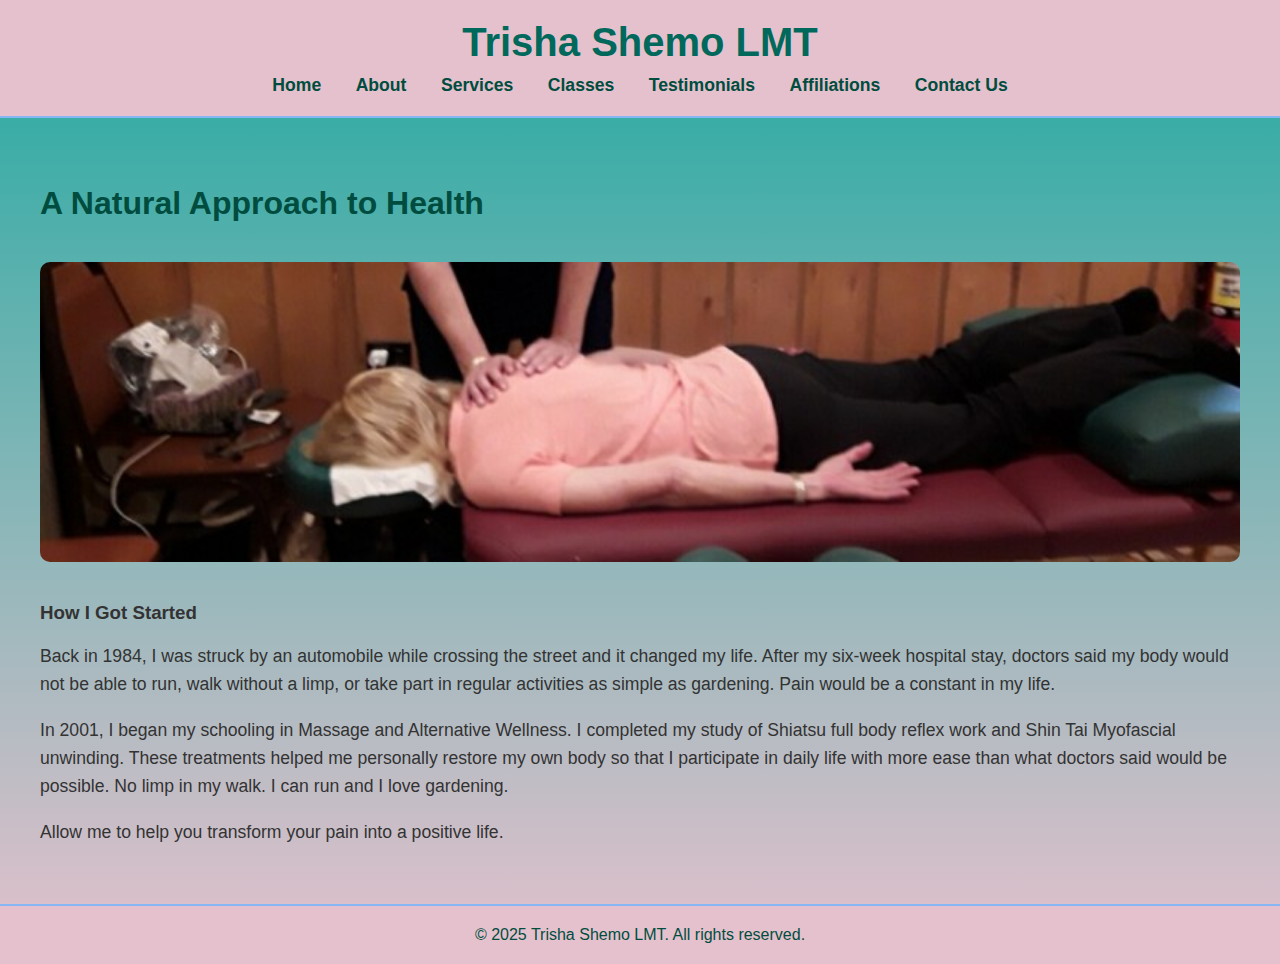
<file: .idea/about.html>
<!DOCTYPE html>
<html lang="en">
<head>
    <meta charset="UTF-8">
    <meta name="viewport" content="width=device-width, initial-scale=1.0">
    <title>About - Trisha Shemo LMT</title>
    <link rel="stylesheet" href="styles.css">
</head>
<body>
<header>
    <h1>Trisha Shemo LMT</h1>
    <nav>
        <a href="index.html">Home</a>
        <a href="about.html">About</a>
        <a href="services.html">Services</a>
        <a href="classes.html">Classes</a>
        <a href="testimonials.html">Testimonials</a>
        <a href="affiliations.html">Affiliations</a>
        <a href="contact.html">Contact Us</a>
    </nav>
</header>

<main>
    <section class="intro-section">
        <div class="intro-text">
            <h2>A Natural Approach to Health</h2>
            <img src="massage.jpg" alt="About Image" class="main-image">
            <h3>How I Got Started</h3>
            <p>Back in 1984, I was struck by an automobile while crossing the street and it changed my life. After my six-week hospital stay, doctors said my body would not be able to run, walk without a limp, or take part in regular activities as simple as gardening. Pain would be a constant in my life.</p>
            <p>In 2001, I began my schooling in Massage and Alternative Wellness. I completed my study of Shiatsu full body reflex work and Shin Tai Myofascial unwinding. These treatments helped me personally restore my own body so that I participate in daily life with more ease than what doctors said would be possible. No limp in my walk. I can run and I love gardening.</p>
            <p>Allow me to help you transform your pain into a positive life.</p>
        </div>
    </section>
</main>

<footer>
    <p>&copy; 2025 Trisha Shemo LMT. All rights reserved.</p>
</footer>
</body>
</html>
</file>
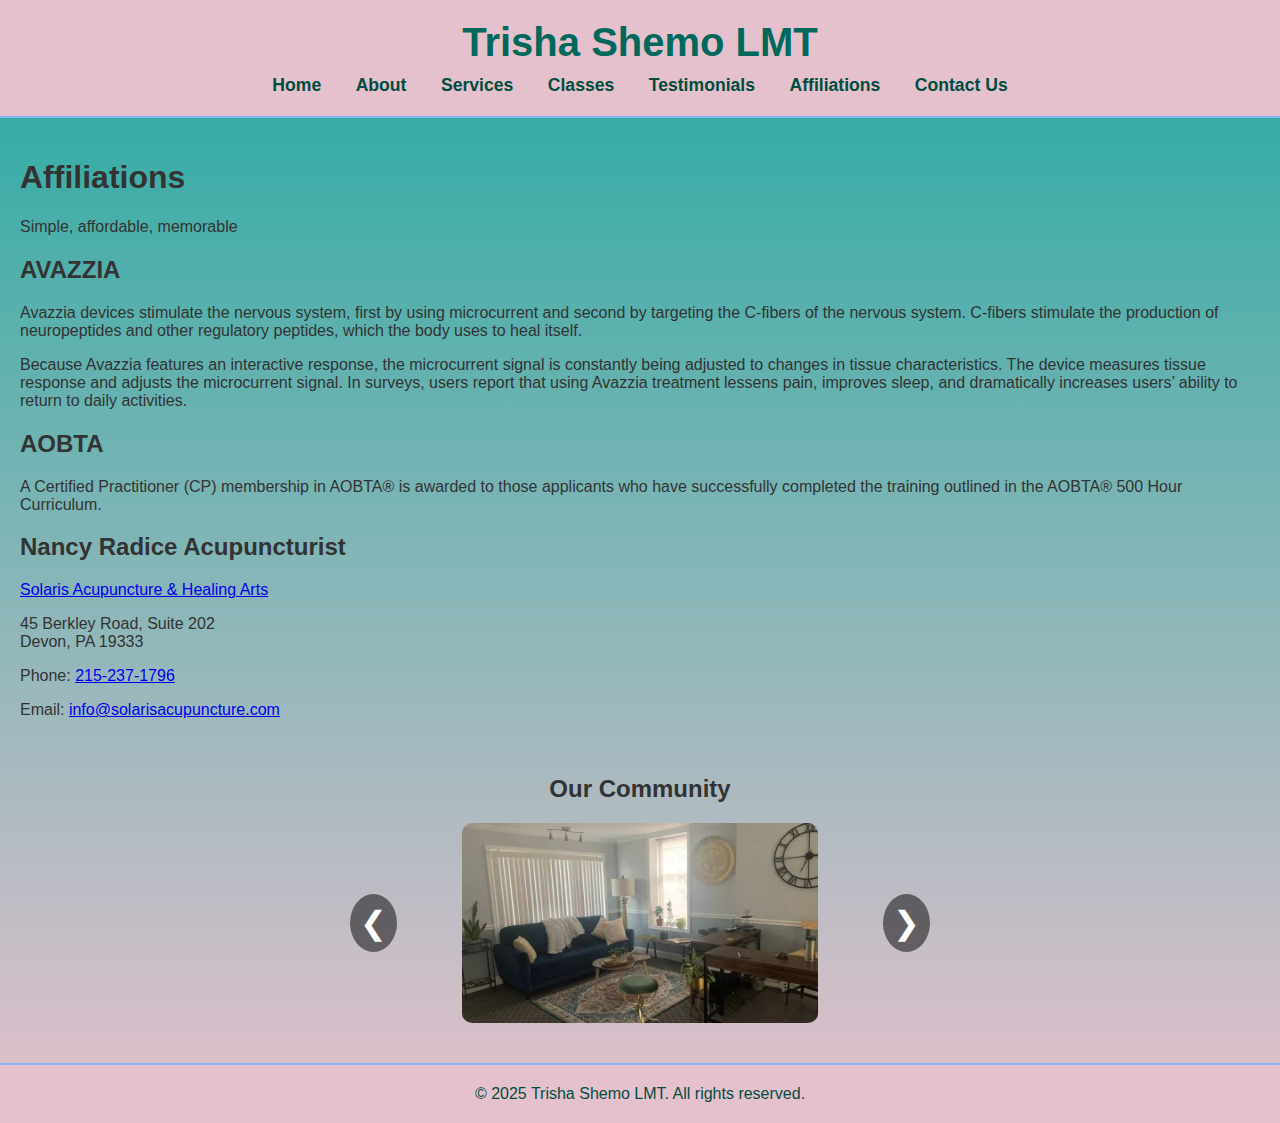
<file: .idea/affiliations.html>
<!DOCTYPE html>
<html lang="en">
<head>
  <meta charset="UTF-8">
  <meta name="viewport" content="width=device-width, initial-scale=1.0">
  <title>Classes - Trisha Shemo LMT</title>
  <link rel="stylesheet" href="styles.css">
  <script defer src="script.js"></script>
</head>
<body>
<header>
  <h1>Trisha Shemo LMT</h1>
  <nav>
    <a href="index.html">Home</a>
    <a href="about.html">About</a>
    <a href="services.html">Services</a>
    <a href="classes.html">Classes</a>
    <a href="testimonials.html">Testimonials</a>
    <a href="affiliations.html">Affiliations</a>
    <a href="contact.html">Contact Us</a>
  </nav>
</header>

<main>
  <section class="page-header">
    <h1>Affiliations</h1>
    <p>Simple, affordable, memorable</p>
  </section>

  <section class="affiliation">
    <h2>AVAZZIA</h2>
    <p>Avazzia devices stimulate the nervous system, first by using microcurrent and second by targeting the C-fibers of the nervous system. C-fibers stimulate the production of neuropeptides and other regulatory peptides, which the body uses to heal itself.</p>
    <p>Because Avazzia features an interactive response, the microcurrent signal is constantly being adjusted to changes in tissue characteristics. The device measures tissue response and adjusts the microcurrent signal. In surveys, users report that using Avazzia treatment lessens pain, improves sleep, and dramatically increases users’ ability to return to daily activities.</p>
  </section>

  <section class="affiliation">
    <h2>AOBTA</h2>
    <p>A Certified Practitioner (CP) membership in AOBTA® is awarded to those applicants who have successfully completed the training outlined in the AOBTA® 500 Hour Curriculum.</p>
  </section>

  <section class="affiliation">
    <h2>Nancy Radice Acupuncturist</h2>
    <p><a href="https://www.solarisacupuncture.com/meet-nancy/" target="_blank">Solaris Acupuncture & Healing Arts</a></p>
    <p>45 Berkley Road, Suite 202<br>Devon, PA 19333</p>
    <p>Phone: <a href="tel:2152371796">215-237-1796</a></p>
    <p>Email: <a href="mailto:info@solarisacupuncture.com">info@solarisacupuncture.com</a></p>
  </section>

  <section class="carousel-section">
    <h2>Our Community</h2>
    <div class="carousel">
      <button class="prev">&#10094;</button>
      <div class="carousel-container">
        <img src="image1.webp" alt="Affiliation Image 1">
        <img src="image2.webp" alt="Affiliation Image 2">
        <img src="image3.jpg" alt="Affiliation Image 3">
        <img src="image4.webp" alt="Affiliation Image 4">
        <img src="image5.webp" alt="Affiliation Image 5">
      </div>
      <button class="next">&#10095;</button>
    </div>
  </section>
</main>

<footer>
  <p>&copy; 2025 Trisha Shemo LMT. All rights reserved.</p>
</footer>
</body>
</html>
</file>
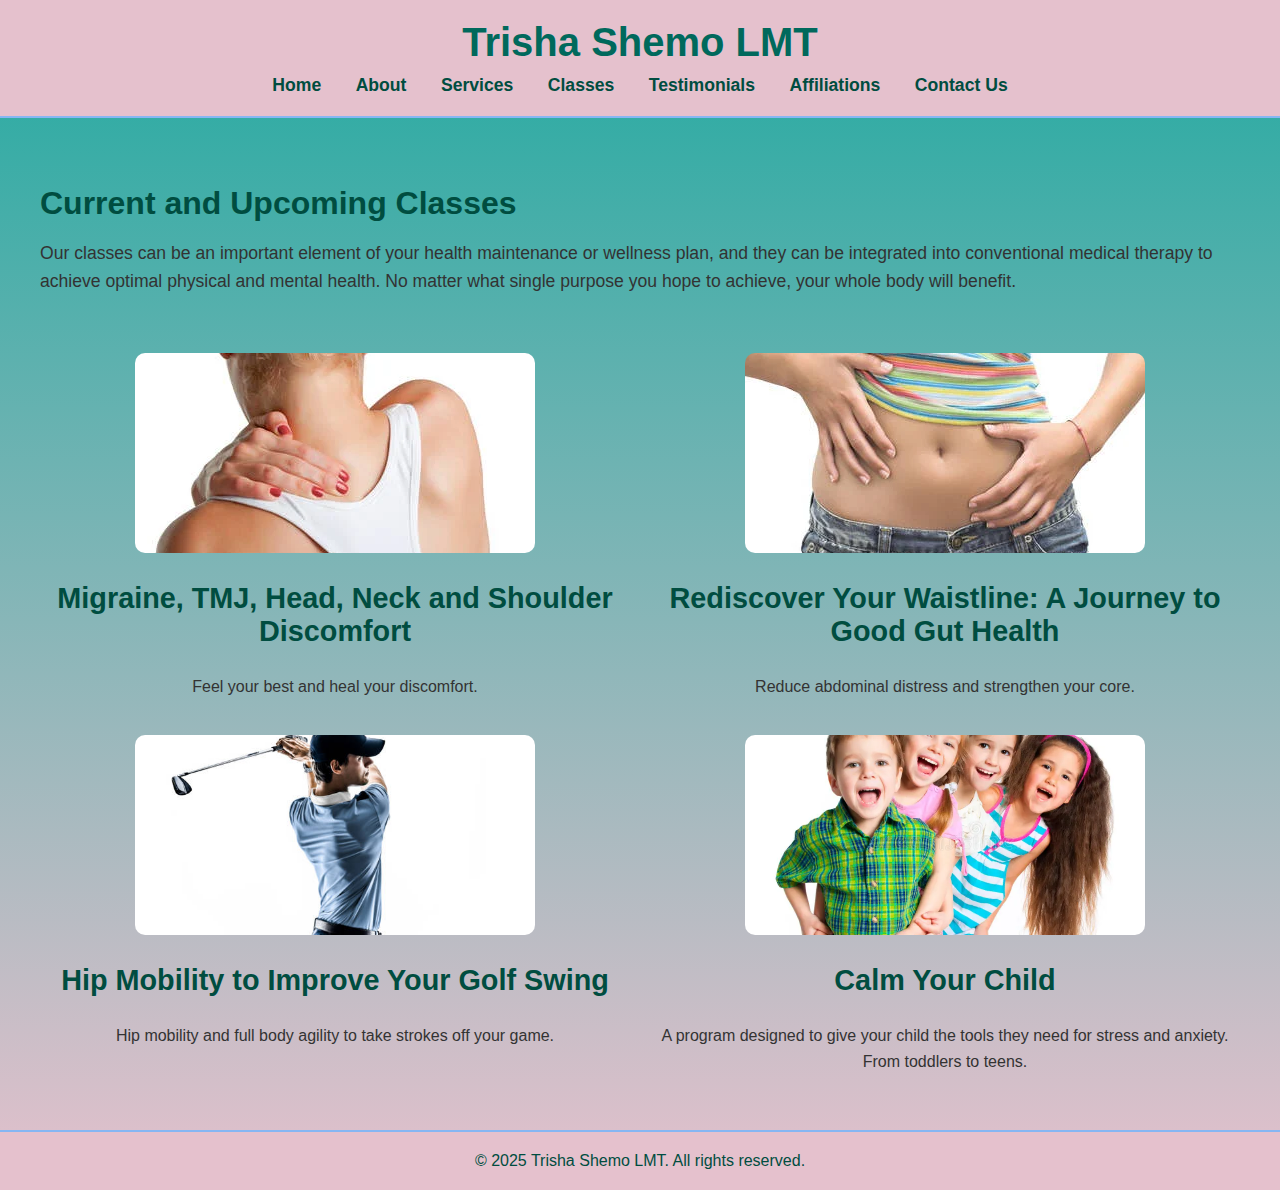
<file: .idea/classes.html>
<!DOCTYPE html>
<html lang="en">
<head>
    <meta charset="UTF-8">
    <meta name="viewport" content="width=device-width, initial-scale=1.0">
    <title>Classes - Trisha Shemo LMT</title>
    <link rel="stylesheet" href="styles.css">
</head>
<body>
<header>
    <h1>Trisha Shemo LMT</h1>
    <nav>
        <a href="index.html">Home</a>
        <a href="about.html">About</a>
        <a href="services.html">Services</a>
        <a href="classes.html">Classes</a>
        <a href="testimonials.html">Testimonials</a>
        <a href="affiliations.html">Affiliations</a>
        <a href="contact.html">Contact Us</a>
    </nav>
</header>

<main>
    <section class="intro-section">
        <div class="intro-text">
            <h2>Current and Upcoming Classes</h2>
            <p>Our classes can be an important element of your health maintenance or wellness plan, and they can be integrated into conventional medical therapy to achieve optimal physical and mental health. No matter what single purpose you hope to achieve, your whole body will benefit.</p>
        </div>
    </section>

    <section class="split-section">
        <div class="split-item">
            <img src="migraine.webp" alt="Migraine, TMJ, Head, Neck & Shoulder Discomfort">
            <h3>Migraine, TMJ, Head, Neck and Shoulder Discomfort</h3>
            <p>Feel your best and heal your discomfort.</p>
        </div>
        <div class="split-item">
            <img src="waistline.webp" alt="Rediscover Your Waistline: A Journey to Good Gut Health">
            <h3>Rediscover Your Waistline: A Journey to Good Gut Health</h3>
            <p>Reduce abdominal distress and strengthen your core.</p>
        </div>
        <div class="split-item">
            <img src="golf.jpg" alt="Hip Mobility Improve Your Golf Swing">
            <h3>Hip Mobility to Improve Your Golf Swing</h3>
            <p>Hip mobility and full body agility to take strokes off your game.</p>
        </div>
        <div class="split-item">
            <img src="child.webp" alt="Calm Your Child">
            <h3>Calm Your Child</h3>
            <p>A program designed to give your child the tools they need for stress and anxiety. From toddlers to teens.</p>
        </div>
    </section>
</main>

<footer>
    <p>&copy; 2025 Trisha Shemo LMT. All rights reserved.</p>
</footer>
</body>
</html>
</file>
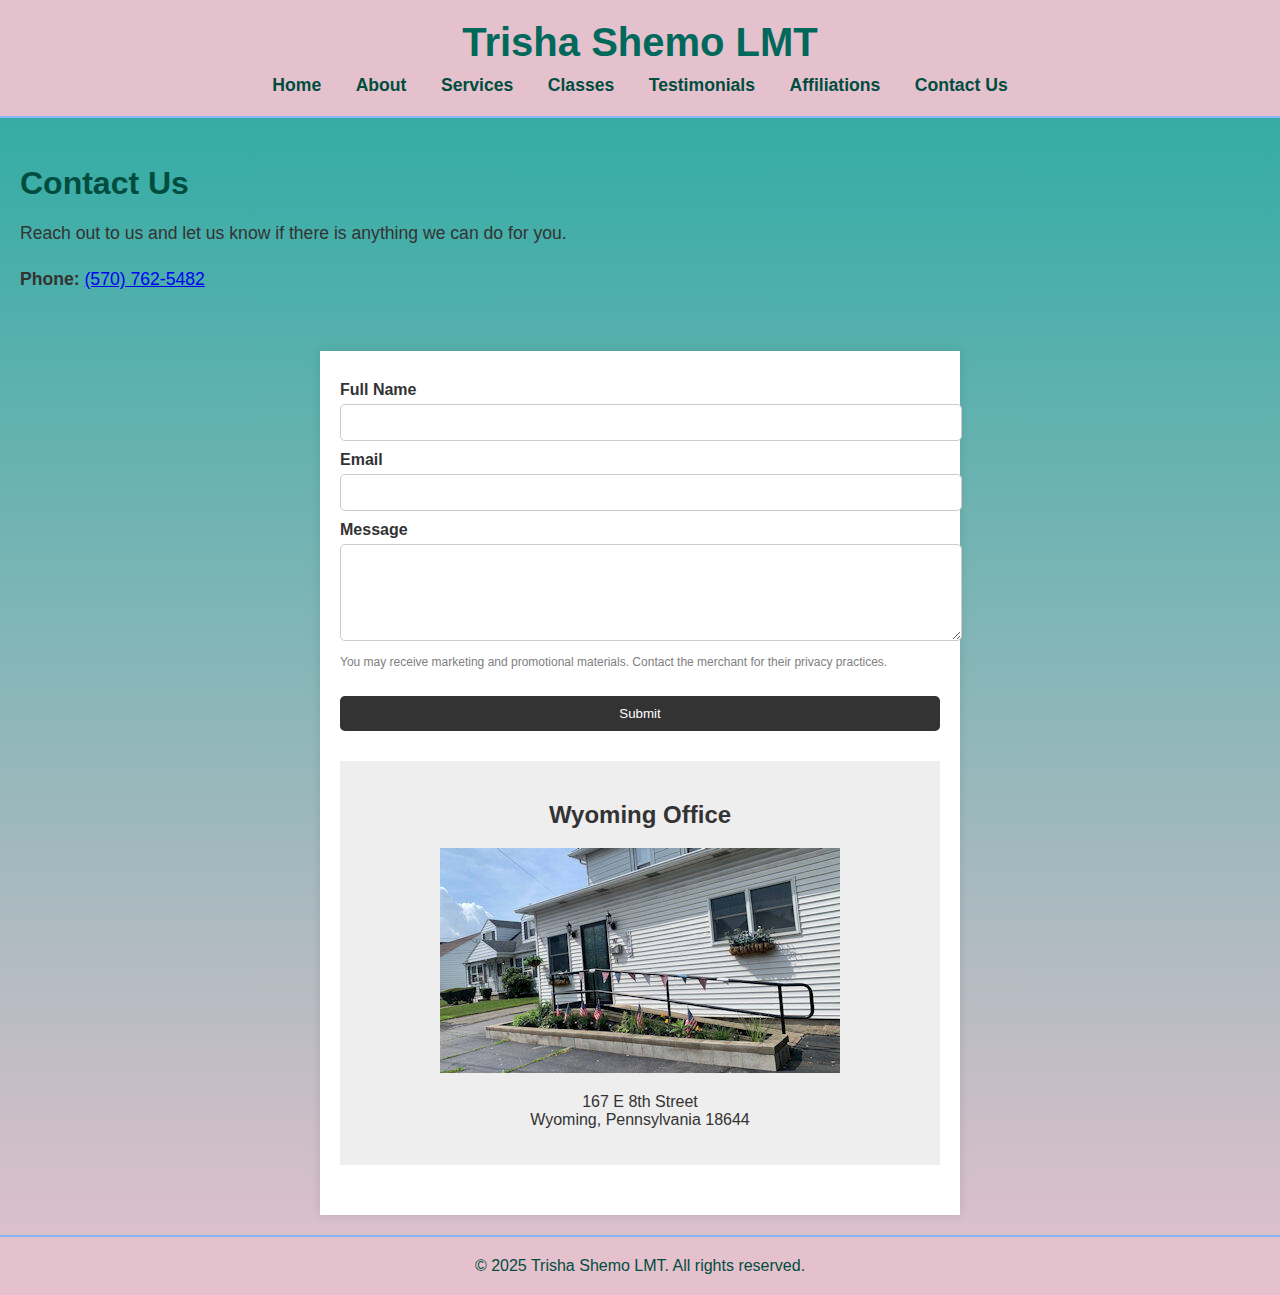
<file: .idea/contact.html>
<!DOCTYPE html>
<html lang="en">
<head>
  <meta charset="UTF-8">
  <meta name="viewport" content="width=device-width, initial-scale=1.0">
  <title>Classes - Trisha Shemo LMT</title>
  <link rel="stylesheet" href="styles.css">
  <script defer src="script.js"></script>
</head>
<body>
<header>
  <h1>Trisha Shemo LMT</h1>
  <nav>
    <a href="index.html">Home</a>
    <a href="about.html">About</a>
    <a href="services.html">Services</a>
    <a href="classes.html">Classes</a>
    <a href="testimonials.html">Testimonials</a>
    <a href="affiliations.html">Affiliations</a>
    <a href="contact.html">Contact Us</a>
  </nav>
</header>

<section class="intro-section">
  <div class="intro-text">
    <h2>Contact Us</h2>
    <p>Reach out to us and let us know if there is anything we can do for you.</p>
    <p><strong>Phone:</strong> <a href="tel:5707625482">(570) 762-5482</a></p>
  </div>
</section>

<section class="contact-form">
  <form id="contactForm">
    <label for="fullName">Full Name</label>
    <input type="text" id="fullName" name="fullName" required>

    <label for="email">Email</label>
    <input type="email" id="email" name="email" required>

    <label for="message">Message</label>
    <textarea id="message" name="message" rows="5" required></textarea>

    <p class="disclaimer">
      You may receive marketing and promotional materials. Contact the merchant for their privacy practices.
    </p>

    <button type="submit">Submit</button>
  </form>

  <section class="contact-info">
    <h2>Wyoming Office</h2>
    <img src="wyoming.jpg" alt="Holistic Services">
    <p>167 E 8th Street<br>Wyoming, Pennsylvania 18644</p>
  </section>

</section>

<script src="script.js"></script>

<footer>
  <p>&copy; 2025 Trisha Shemo LMT. All rights reserved.</p>
</footer>
</body>
</html>
</file>
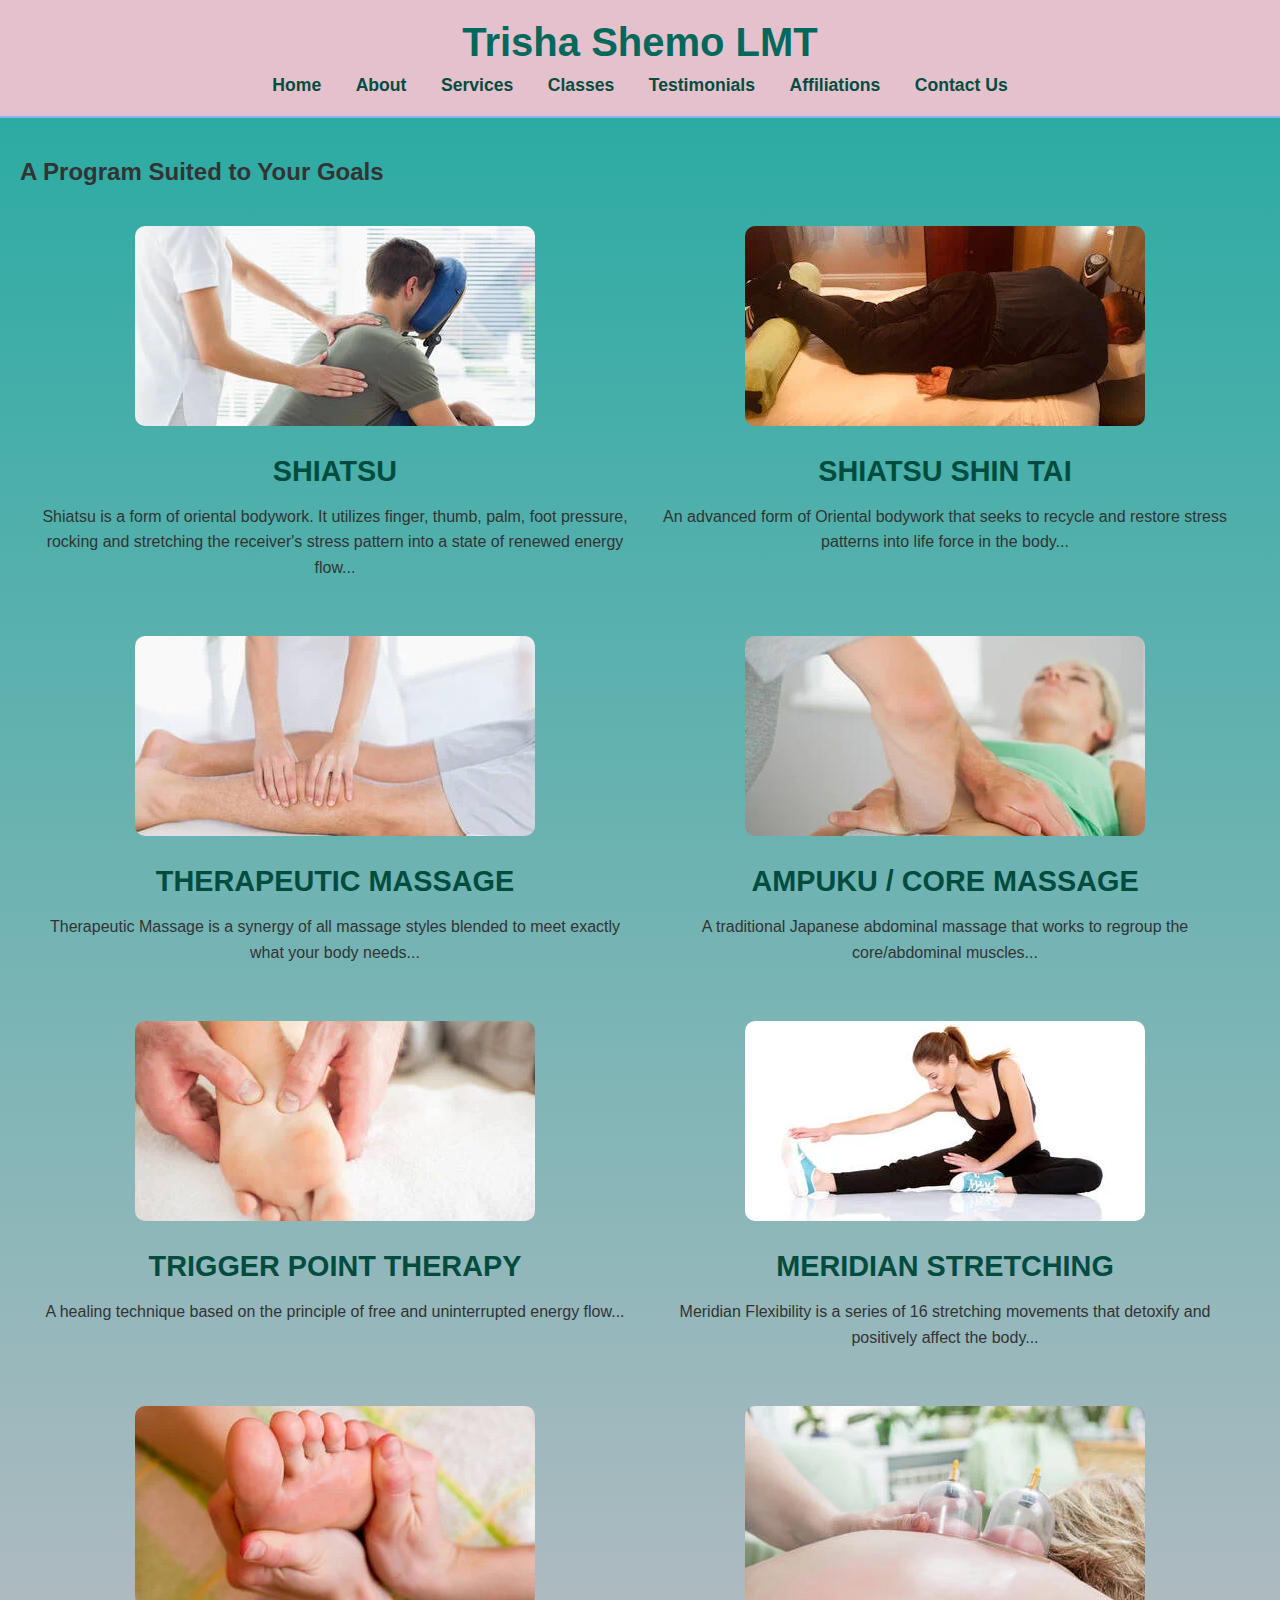
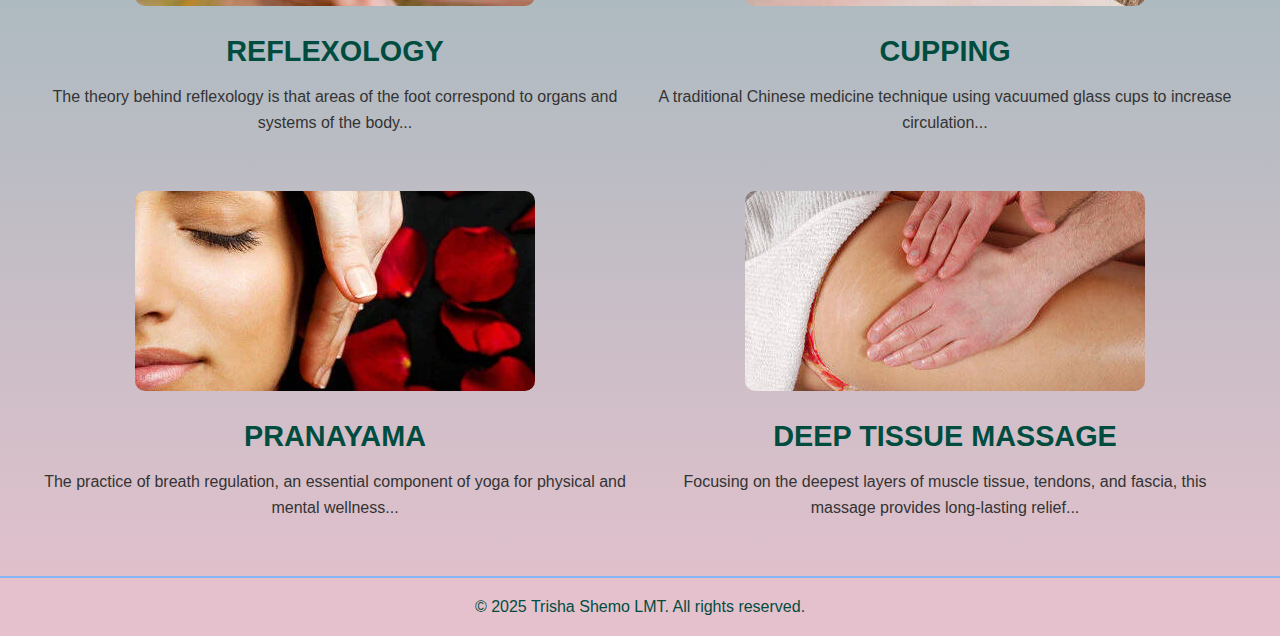
<file: .idea/services.html>
<!DOCTYPE html>
<html lang="en">
<head>
    <meta charset="UTF-8">
    <meta name="viewport" content="width=device-width, initial-scale=1.0">
    <title>Services - Trisha Shemo LMT</title>
    <link rel="stylesheet" href="styles.css">
</head>
<body>
<header>
    <h1>Trisha Shemo LMT</h1>
    <nav>
        <a href="index.html">Home</a>
        <a href="about.html">About</a>
        <a href="services.html">Services</a>
        <a href="classes.html">Classes</a>
        <a href="testimonials.html">Testimonials</a>
        <a href="affiliations.html">Affiliations</a>
        <a href="contact.html">Contact Us</a>
    </nav>
</header>

<main>
    <h2 class="section-title">A Program Suited to Your Goals</h2>

    <section class="split-section">
        <div class="split-item">
            <img src="shiatsu.webp" alt="Shiatsu">
            <div class="split-text">
                <h3>SHIATSU</h3>
                <p>Shiatsu is a form of oriental bodywork. It utilizes finger, thumb, palm, foot pressure, rocking and stretching the receiver's stress pattern into a state of renewed energy flow...</p>
            </div>
        </div>
        <div class="split-item">
            <img src="shintai.webp" alt="Shiatsu Shin Tai">
            <div class="split-text">
                <h3>SHIATSU SHIN TAI</h3>
                <p>An advanced form of Oriental bodywork that seeks to recycle and restore stress patterns into life force in the body...</p>
            </div>
        </div>
    </section>

    <section class="split-section">
        <div class="split-item">
            <img src="therapeuticmassage.webp" alt="Therapeutic Massage">
            <div class="split-text">
                <h3>THERAPEUTIC MASSAGE</h3>
                <p>Therapeutic Massage is a synergy of all massage styles blended to meet exactly what your body needs...</p>
            </div>
        </div>
        <div class="split-item">
            <img src="coremassage.webp" alt="Ampuku Core Massage">
            <div class="split-text">
                <h3>AMPUKU / CORE MASSAGE</h3>
                <p>A traditional Japanese abdominal massage that works to regroup the core/abdominal muscles...</p>
            </div>
        </div>
    </section>

    <section class="split-section">
        <div class="split-item">
            <img src="triggerpointtherapy.webp" alt="Trigger Point Therapy">
            <div class="split-text">
                <h3>TRIGGER POINT THERAPY</h3>
                <p>A healing technique based on the principle of free and uninterrupted energy flow...</p>
            </div>
        </div>
        <div class="split-item">
            <img src="meridianstretching.webp" alt="Meridian Stretching">
            <div class="split-text">
                <h3>MERIDIAN STRETCHING</h3>
                <p>Meridian Flexibility is a series of 16 stretching movements that detoxify and positively affect the body...</p>
            </div>
        </div>
    </section>

    <section class="split-section">
        <div class="split-item">
            <img src="reflexology.webp" alt="Reflexology">
            <div class="split-text">
                <h3>REFLEXOLOGY</h3>
                <p>The theory behind reflexology is that areas of the foot correspond to organs and systems of the body...</p>
            </div>
        </div>
        <div class="split-item">
            <img src="cupping.webp" alt="Cupping">
            <div class="split-text">
                <h3>CUPPING</h3>
                <p>A traditional Chinese medicine technique using vacuumed glass cups to increase circulation...</p>
            </div>
        </div>
    </section>

    <section class="split-section">
        <div class="split-item">
            <img src="pranayama.webp" alt="Pranayama">
            <div class="split-text">
                <h3>PRANAYAMA</h3>
                <p>The practice of breath regulation, an essential component of yoga for physical and mental wellness...</p>
            </div>
        </div>
        <div class="split-item">
            <img src="deeptissuemassage.jpg" alt="Deep Tissue Massage">
            <div class="split-text">
                <h3>DEEP TISSUE MASSAGE</h3>
                <p>Focusing on the deepest layers of muscle tissue, tendons, and fascia, this massage provides long-lasting relief...</p>
            </div>
        </div>
    </section>
</main>

<footer>
    <p>&copy; 2025 Trisha Shemo LMT. All rights reserved.</p>
</footer>
</body>
</html>
</file>
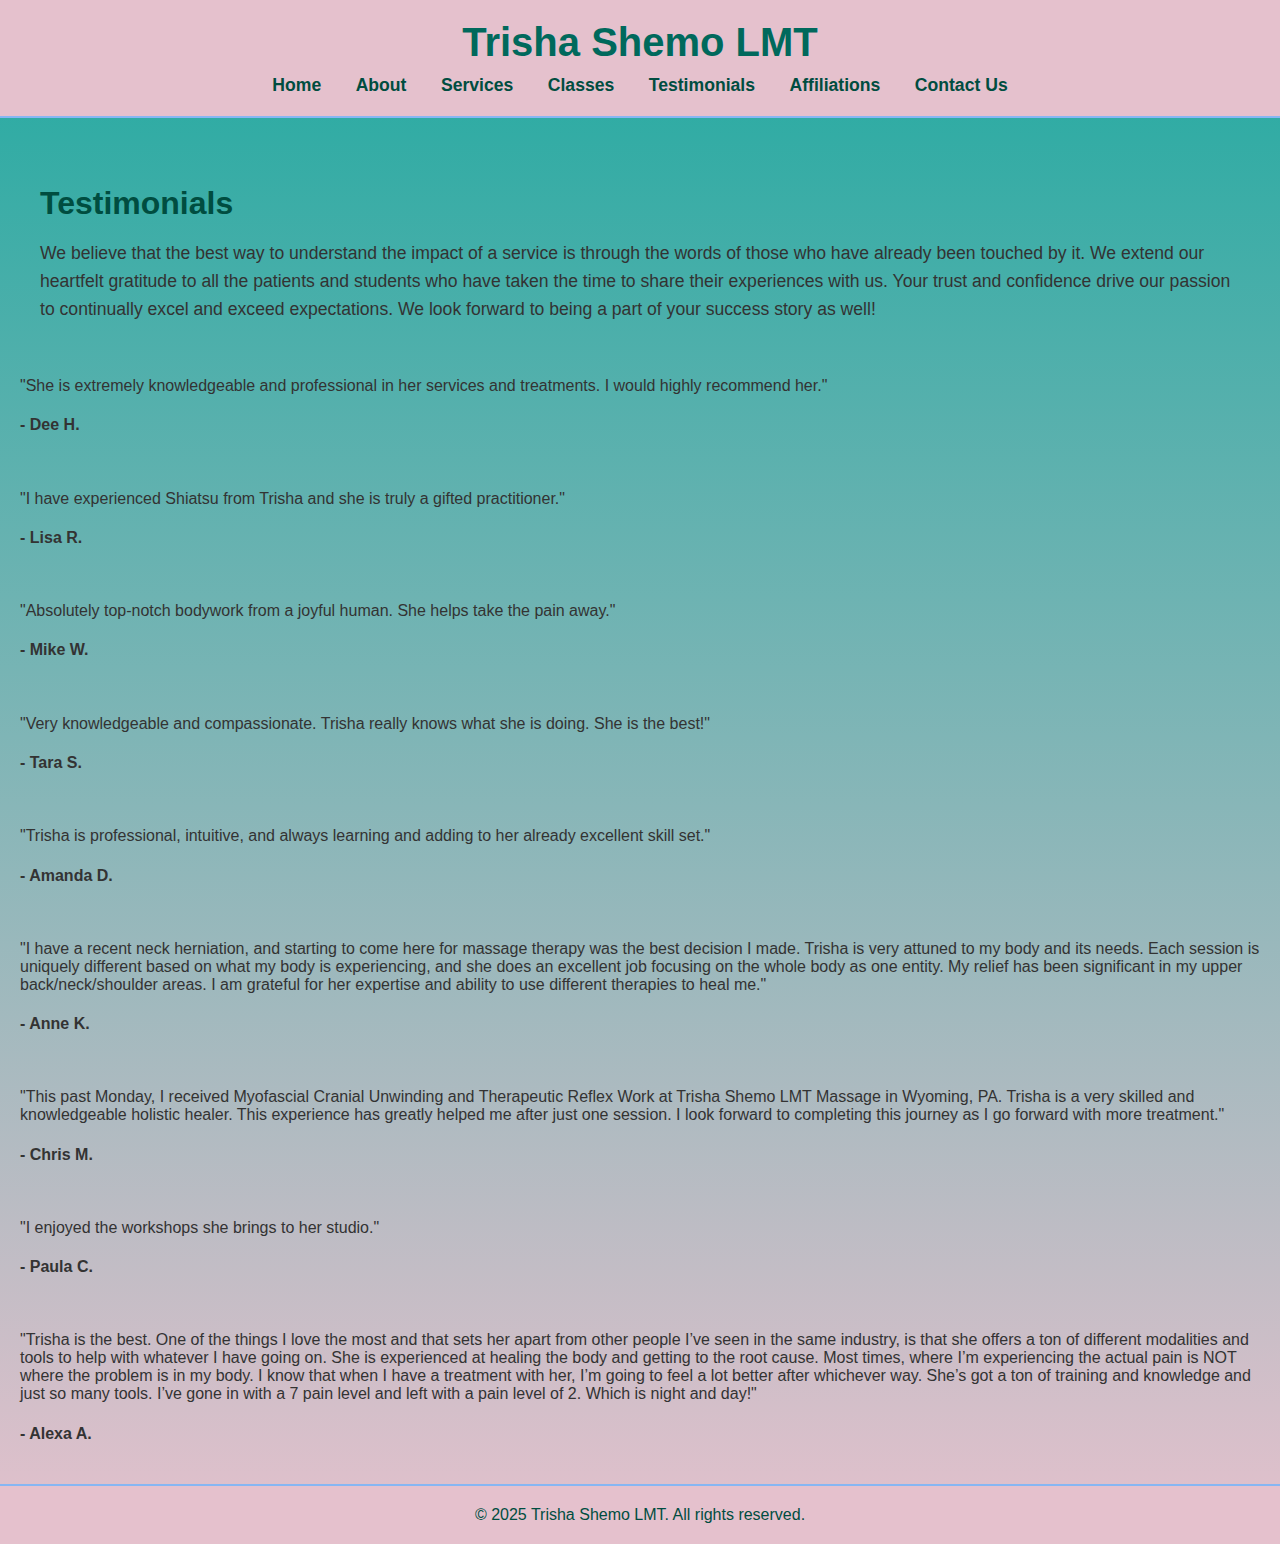
<file: .idea/testimonials.html>
<!DOCTYPE html>
<html lang="en">
<head>
    <meta charset="UTF-8">
    <meta name="viewport" content="width=device-width, initial-scale=1.0">
    <title>Testimonials - Trisha Shemo LMT</title>
    <link rel="stylesheet" href="styles.css">
</head>
<body>
<header>
    <h1>Trisha Shemo LMT</h1>
    <nav>
        <a href="index.html">Home</a>
        <a href="about.html">About</a>
        <a href="services.html">Services</a>
        <a href="classes.html">Classes</a>
        <a href="testimonials.html">Testimonials</a>
        <a href="affiliations.html">Affiliations</a>
        <a href="contact.html">Contact Us</a>
    </nav>
</header>

<main>
    <section class="intro-section">
        <div class="intro-text">
            <h2>Testimonials</h2>
            <p>We believe that the best way to understand the impact of a service is through the words of those who have already been touched by it. We extend our heartfelt gratitude to all the patients and students who have taken the time to share their experiences with us. Your trust and confidence drive our passion to continually excel and exceed expectations. We look forward to being a part of your success story as well!</p>
        </div>
    </section>

    <section class="testimonials-section">
        <div class="testimonial">
            <p>"She is extremely knowledgeable and professional in her services and treatments. I would highly recommend her."</p>
            <h4>- Dee H.</h4>
            <br>
        </div>
        <div class="testimonial">
            <p>"I have experienced Shiatsu from Trisha and she is truly a gifted practitioner."</p>
            <h4>- Lisa R.</h4>
            <br>
        </div>
        <div class="testimonial">
            <p>"Absolutely top-notch bodywork from a joyful human. She helps take the pain away."</p>
            <h4>- Mike W.</h4>
            <br>
        </div>
        <div class="testimonial">
            <p>"Very knowledgeable and compassionate. Trisha really knows what she is doing. She is the best!"</p>
            <h4>- Tara S.</h4>
            <br>
        </div>
        <div class="testimonial">
            <p>"Trisha is professional, intuitive, and always learning and adding to her already excellent skill set."</p>
            <h4>- Amanda D.</h4>
            <br>
        </div>
        <div class="testimonial">
            <p>"I have a recent neck herniation, and starting to come here for massage therapy was the best decision I made. Trisha is very attuned to my body and its needs. Each session is uniquely different based on what my body is experiencing, and she does an excellent job focusing on the whole body as one entity. My relief has been significant in my upper back/neck/shoulder areas. I am grateful for her expertise and ability to use different therapies to heal me."</p>
            <h4>- Anne K.</h4>
            <br>
        </div>
        <div class="testimonial">
            <p>"This past Monday, I received Myofascial Cranial Unwinding and Therapeutic Reflex Work at Trisha Shemo LMT Massage in Wyoming, PA. Trisha is a very skilled and knowledgeable holistic healer. This experience has greatly helped me after just one session. I look forward to completing this journey as I go forward with more treatment."</p>
            <h4>- Chris M.</h4>
            <br>
        </div>
        <div class="testimonial">
            <p>"I enjoyed the workshops she brings to her studio."</p>
            <h4>- Paula C.</h4>
            <br>
        </div>
        <div class="testimonial">
            <p>"Trisha is the best. One of the things I love the most and that sets her apart from other people I’ve seen in the same industry, is that she offers a ton of different modalities and tools to help with whatever I have going on. She is experienced at healing the body and getting to the root cause. Most times, where I’m experiencing the actual pain is NOT where the problem is in my body. I know that when I have a treatment with her, I’m going to feel a lot better after whichever way. She’s got a ton of training and knowledge and just so many tools. I’ve gone in with a 7 pain level and left with a pain level of 2. Which is night and day!"</p>
            <h4>- Alexa A.</h4>
        </div>
    </section>
</main>

<footer>
    <p>&copy; 2025 Trisha Shemo LMT. All rights reserved.</p>
</footer>
</body>
</html>
</file>
<file: .idea/styles.css>
/* General Styles */
body {
    font-family: 'Segoe UI', Tahoma, Geneva, Verdana, sans-serif;
    margin: 0;
    padding: 0;
    background: linear-gradient(to bottom, #22aaa1, #e5c1cd);
    color: #333;
}

/* Header */
header {
    background-color: #e5c1cd;
    padding: 20px;
    text-align: center;
    border-bottom: 2px solid #86b6f3;
}

header h1 {
    color: #00695c;
    font-size: 2.5em;
    margin: 0;
}

/* Navigation */
nav {
    margin-top: 10px;
}

nav a {
    margin: 0 15px;
    text-decoration: none;
    color: #004d40;
    font-weight: bold;
    font-size: 1.1em;
    transition: color 0.3s ease;
}

nav a:hover {
    color: #00796b;
}

/* Main Content */
main {
    padding: 20px;
}

/* Intro Section */
.intro-section {
    display: flex;
    flex-wrap: wrap;
    align-items: center;
    padding: 20px;
}

.intro-section img {
    max-width: 100%;
    height: auto;
    border-radius: 10px;
    flex: 1 1 300px;
    margin-right: 20px;
}

.intro-section .intro-text {
    flex: 2 1 300px;
}

.intro-section .intro-text h2 {
    color: #004d40;
    font-size: 2em;
    margin-bottom: 15px;
}

.intro-section .intro-text p {
    line-height: 1.6;
    font-size: 1.1em;
}

/* Split Section */
.split-section {
    display: flex;
    flex-wrap: wrap;
    padding: 20px;
    gap: 20px;
}

.split-section .split-item {
    flex: 1 1 calc(50% - 20px);
    display: flex;
    flex-direction: column;
    align-items: center;
    text-align: center;
}

.split-item img {
    width: 100%; /* Adjust width to fit the container */
    max-width: 400px; /* Set a max width to keep images uniform */
    height: 200px; /* Set a fixed height for consistency */
    object-fit: cover; /* Ensures the image fills the space while maintaining aspect ratio */
    border-radius: 10px; /* Optional: Adds rounded corners for a polished look */
}


.split-section h3 {
    color: #004d40;
    font-size: 1.8em;
    margin-bottom: 10px;
}

.split-section p {
    line-height: 1.6;
    font-size: 1em;
    color: #333;
}

/* Responsive Styles */
@media (max-width: 768px) {
    .intro-section {
        flex-direction: column;
        text-align: center;
    }
    .intro-section img {
        margin: 0 0 20px 0;
    }
    .split-section {
        flex-direction: column;
    }
}

/* Footer */
footer {
    text-align: center;
    padding: 20px;
    background-color: #e5c1cd;
    color: #004d40;
    border-top: 2px solid #86b6f3;
}

footer p {
    margin: 0;
}

.contact-form {
    width: 80%;
    max-width: 600px;
    margin: 20px auto;
    padding: 20px;
    background: white;
    box-shadow: 0 0 10px rgba(0, 0, 0, 0.1);
}

.contact-form label {
    display: block;
    margin-top: 10px;
    font-weight: bold;
}

.contact-form input, .contact-form textarea {
    width: 100%;
    padding: 10px;
    margin-top: 5px;
    border: 1px solid #ccc;
    border-radius: 5px;
}

.contact-form button {
    margin-top: 15px;
    padding: 10px;
    background: #333;
    color: white;
    border: none;
    cursor: pointer;
    width: 100%;
    border-radius: 5px;
}

.contact-form button:hover {
    background: #555;
}

.contact-info {
    text-align: center;
    margin: 30px 0;
    background: #eee;
    padding: 20px;
}

.disclaimer {
    font-size: 12px;
    color: gray;
    margin-top: 10px;
}

/* Carousel Section */
.carousel-section {
    text-align: center;
    padding: 20px;
}

.carousel {
    display: flex;
    align-items: center;
    justify-content: center;
    position: relative;
    max-width: 600px;
    margin: auto;
    overflow: hidden;
}

.carousel-container {
    display: flex;
    gap: 10px;
    transition: transform 0.5s ease-in-out;
}

.carousel img {
    width: 100%;
    max-width: 400px;
    height: 200px;
    object-fit: cover;
    border-radius: 10px;
    transition: transform 0.3s ease-in-out;
}

.carousel img:hover {
    transform: scale(1.05);
}

/* Carousel Navigation Arrows */
.carousel button {
    position: absolute;
    top: 50%;
    transform: translateY(-50%);
    background-color: rgba(0, 0, 0, 0.5);
    color: white;
    border: none;
    font-size: 2rem;
    padding: 10px;
    cursor: pointer;
    border-radius: 50%;
    transition: background 0.3s ease-in-out;
}

.carousel button:hover {
    background-color: rgba(0, 0, 0, 0.8);
}

.prev {
    left: 10px;
}

.next {
    right: 10px;
}

.sub-images {
    display: flex;
    justify-content: space-between;
    margin-top: 5px;
}

.sub-image {
    width: 8%;
    aspect-ratio: 1 / 1;
    object-fit: cover;
    border-radius: 10px;
}


.main-image {
    width: 100%;
    max-width: 2px;
    height: auto;
    display: block;
    margin: 40px auto;
    border-radius: 10px;
    text-align: center;
}
</file>
